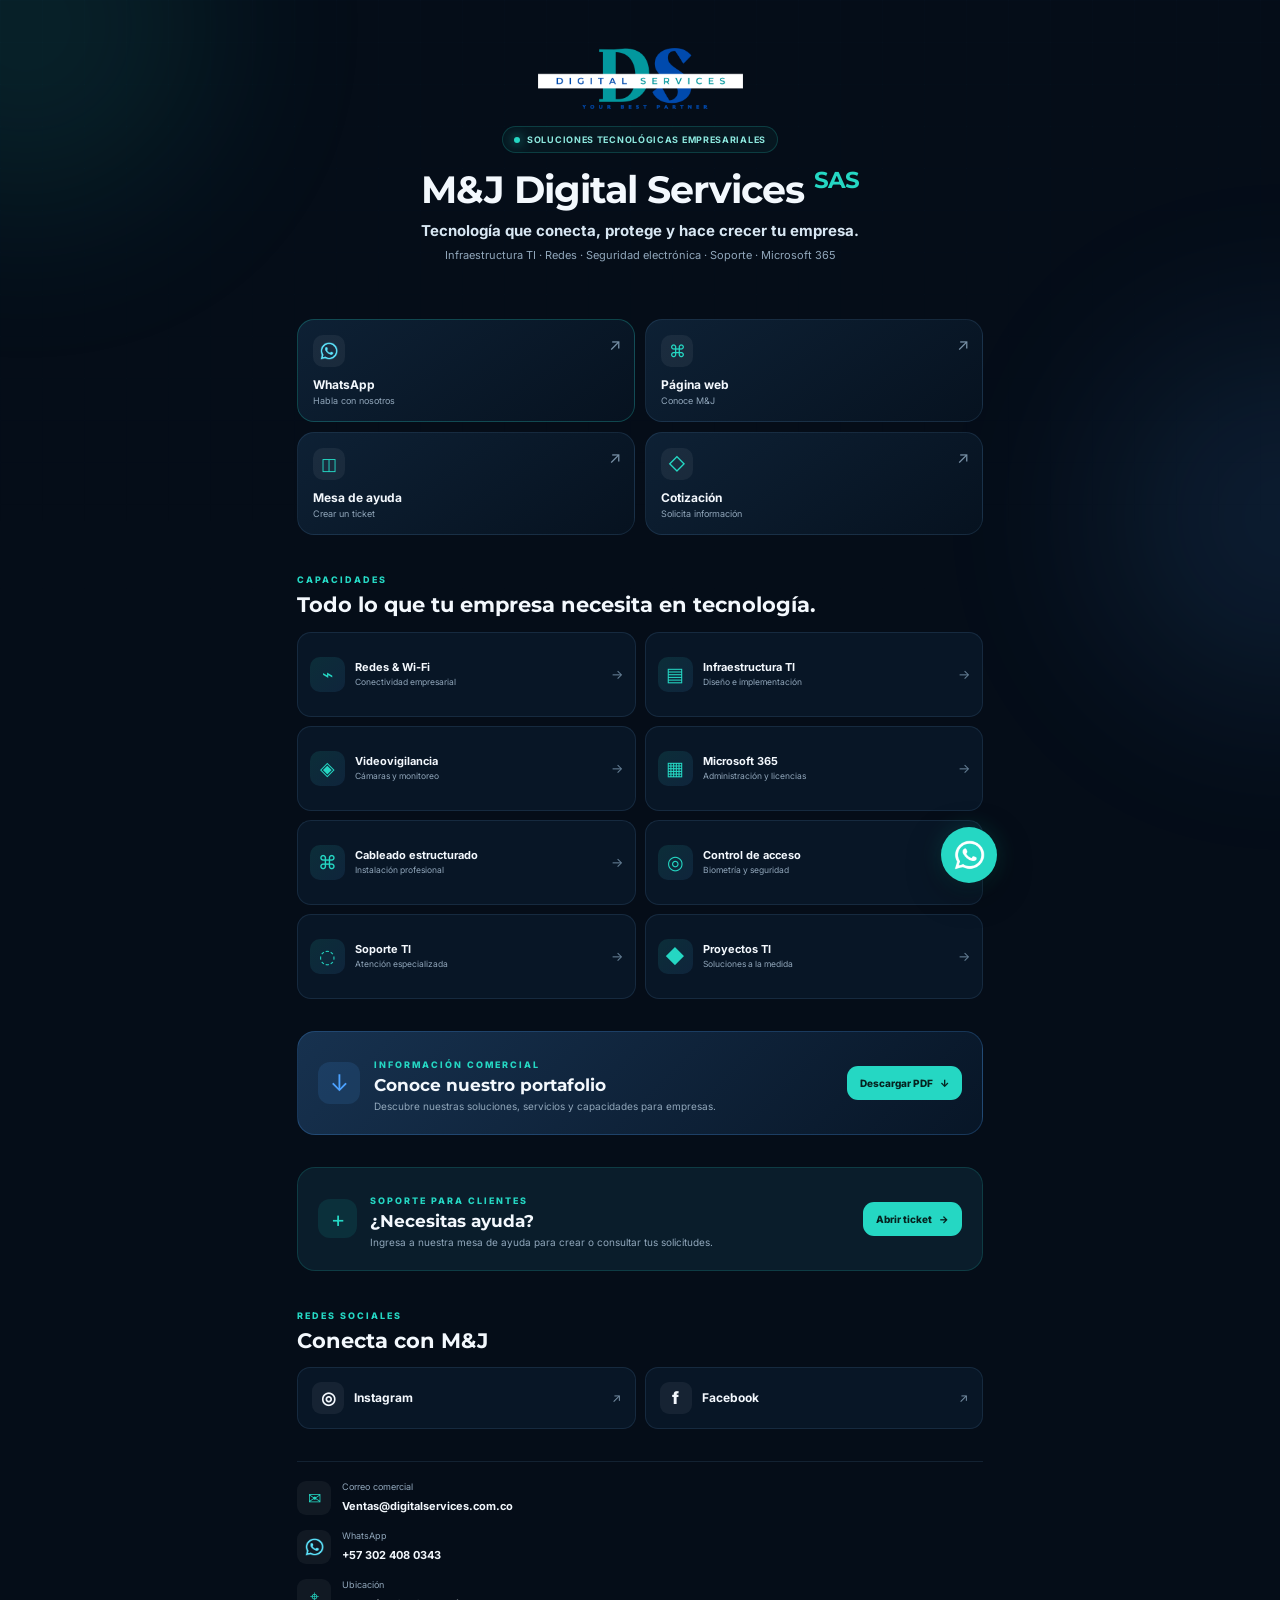
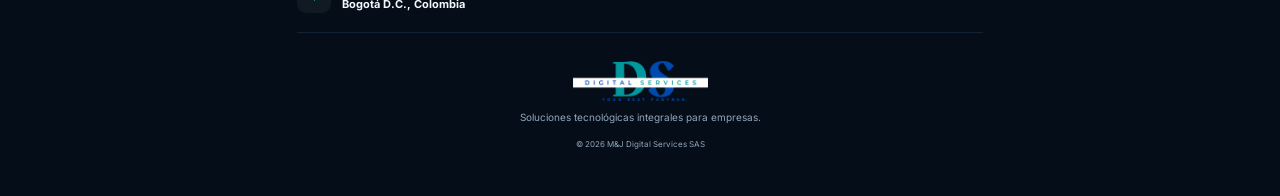
<file: biosite/index.html>
<!DOCTYPE html>
<html lang="es">
<head>
<meta charset="UTF-8">
<meta name="viewport" content="width=device-width, initial-scale=1.0">
<meta name="description" content="M&J Digital Services SAS — soluciones integrales de tecnología, infraestructura TI, redes, seguridad electrónica y soporte empresarial.">
<meta name="theme-color" content="#06111f">
<title>M&J Digital Services | BioSite</title>
<link rel="icon" type="image/png" href="img/logo-digital-services.png">
<link rel="preconnect" href="https://fonts.googleapis.com">
<link rel="preconnect" href="https://fonts.gstatic.com" crossorigin>
<link href="https://fonts.googleapis.com/css2?family=Inter:wght@400;500;600;700;800&family=Montserrat:wght@600;700;800&display=swap" rel="stylesheet">
<link rel="stylesheet" href="styles.css">
</head>
<body>
<div class="grid-bg"></div>
<div class="orb orb-a"></div><div class="orb orb-b"></div>

<main class="page">
  <header class="hero reveal">
    <div class="logo-wrap"><img src="img/logo-digital-services.png" alt="M&J Digital Services SAS"></div>
    <div class="status"><i></i> Soluciones tecnológicas empresariales</div>
    <h1>M&J Digital Services <span>SAS</span></h1>
    <p class="hero-text">Tecnología que conecta, protege y hace crecer tu empresa.</p>
    <p class="hero-sub">Infraestructura TI · Redes · Seguridad electrónica · Soporte · Microsoft 365</p>
  </header>

  <section class="quick-links reveal delay-1">
    <a class="quick whatsapp" href="https://wa.me/573024080343?text=Hola%20M%26J%20Digital%20Services%2C%20estoy%20interesado%20en%20sus%20servicios." target="_blank" rel="noopener">
      <span class="ico"><img src="img/whatsapp-blue.png" alt="WhatsApp"></span><b>WhatsApp</b><small>Habla con nosotros</small><em>↗</em>
    </a>
    <a class="quick" href="https://www.digitalservices.com.co" target="_blank" rel="noopener">
      <span class="ico">⌘</span><b>Página web</b><small>Conoce M&J</small><em>↗</em>
    </a>
    <a class="quick" href="https://www.digitalservices.com.co/ticket.html" target="_blank" rel="noopener">
      <span class="ico">◫</span><b>Mesa de ayuda</b><small>Crear un ticket</small><em>↗</em>
    </a>
    <a class="quick" href="https://www.digitalservices.com.co/#contacto" target="_blank" rel="noopener">
      <span class="ico">◇</span><b>Cotización</b><small>Solicita información</small><em>↗</em>
    </a>
  </section>

  <section class="services reveal delay-2">
    <div class="section-title"><small>CAPACIDADES</small><h2>Todo lo que tu empresa necesita en tecnología.</h2></div>
    <div class="service-grid">
      <a href="https://www.digitalservices.com.co/#soluciones" target="_blank" rel="noopener"><span class="tech-icon">⌁</span><div><b>Redes & Wi-Fi</b><small>Conectividad empresarial</small></div><i>→</i></a>
      <a href="https://www.digitalservices.com.co/#soluciones" target="_blank" rel="noopener"><span class="tech-icon">▤</span><div><b>Infraestructura TI</b><small>Diseño e implementación</small></div><i>→</i></a>
      <a href="https://www.digitalservices.com.co/#soluciones" target="_blank" rel="noopener"><span class="tech-icon">◈</span><div><b>Videovigilancia</b><small>Cámaras y monitoreo</small></div><i>→</i></a>
      <a href="https://www.digitalservices.com.co/#soluciones" target="_blank" rel="noopener"><span class="tech-icon">▦</span><div><b>Microsoft 365</b><small>Administración y licencias</small></div><i>→</i></a>
      <a href="https://www.digitalservices.com.co/#soluciones" target="_blank" rel="noopener"><span class="tech-icon">⌘</span><div><b>Cableado estructurado</b><small>Instalación profesional</small></div><i>→</i></a>
      <a href="https://www.digitalservices.com.co/#soluciones" target="_blank" rel="noopener"><span class="tech-icon">◎</span><div><b>Control de acceso</b><small>Biometría y seguridad</small></div><i>→</i></a>
      <a href="https://www.digitalservices.com.co/#soluciones" target="_blank" rel="noopener"><span class="tech-icon">◌</span><div><b>Soporte TI</b><small>Atención especializada</small></div><i>→</i></a>
      <a href="https://www.digitalservices.com.co/#proyectos" target="_blank" rel="noopener"><span class="tech-icon">◆</span><div><b>Proyectos TI</b><small>Soluciones a la medida</small></div><i>→</i></a>
    </div>
  </section>

  <section class="portfolio reveal delay-3">
    <div class="portfolio-icon">↓</div>
    <div><small>INFORMACIÓN COMERCIAL</small><h2>Conoce nuestro portafolio</h2><p>Descubre nuestras soluciones, servicios y capacidades para empresas.</p></div>
    <a class="download" href="portafolio.pdf" download>Descargar PDF <span>↓</span></a>
    <p class="file-note">El archivo <b>portafolio.pdf</b> se agregará en esta carpeta cuando lo tengas listo.</p>
  </section>

  <section class="client reveal">
    <div class="client-icon">+</div>
    <div><small>SOPORTE PARA CLIENTES</small><h2>¿Necesitas ayuda?</h2><p>Ingresa a nuestra mesa de ayuda para crear o consultar tus solicitudes.</p></div>
    <a href="https://www.digitalservices.com.co/ticket.html" target="_blank" rel="noopener">Abrir ticket <span>→</span></a>
  </section>

  <section class="social reveal">
    <div class="section-title"><small>REDES SOCIALES</small><h2>Conecta con M&J</h2></div>
    <div class="social-grid">
      <a href="https://www.instagram.com/digitalservices.sas" target="_blank" rel="noopener"><span>◎</span><b>Instagram</b><i>↗</i></a>
      <a href="https://www.facebook.com/share/1HJCYf5NYh/" target="_blank" rel="noopener"><span>f</span><b>Facebook</b><i>↗</i></a>
    </div>
  </section>

  <section class="contact reveal">
    <a href="mailto:Ventas@digitalservices.com.co"><span>✉</span><div><small>Correo comercial</small><b>Ventas@digitalservices.com.co</b></div></a>
    <a href="https://wa.me/573024080343" target="_blank" rel="noopener"><span><img src="img/whatsapp-blue.png" alt="WhatsApp"></span><div><small>WhatsApp</small><b>+57 302 408 0343</b></div></a>
    <div><span>⌖</span><div><small>Ubicación</small><b>Bogotá D.C., Colombia</b></div></div>
  </section>

  <footer><img src="img/logo-digital-services.png" alt="M&J Digital Services"><p>Soluciones tecnológicas integrales para empresas.</p><small>© <span id="year"></span> M&J Digital Services SAS</small></footer>
</main>

<a class="floating" href="https://wa.me/573024080343?text=Hola%20M%26J%20Digital%20Services%2C%20quiero%20informaci%C3%B3n." target="_blank" rel="noopener" aria-label="WhatsApp"><img src="img/whatsapp-white.png" alt="WhatsApp"></a>
<script src="script.js"></script>
</body>
</html>
</file>
<file: biosite/styles.css>
*{box-sizing:border-box;margin:0;padding:0}
:root{--bg:#050d18;--panel:rgba(10,25,42,.82);--line:rgba(116,176,226,.13);--text:#f3f8fd;--muted:#91a7bb;--cyan:#25d7c3;--blue:#4da2ff}
body{font-family:Inter,Arial,sans-serif;background:var(--bg);color:var(--text);min-height:100vh;overflow-x:hidden}
a{text-decoration:none;color:inherit}.grid-bg{position:fixed;inset:0;pointer-events:none;opacity:.18;background-image:linear-gradient(rgba(80,160,220,.08) 1px,transparent 1px),linear-gradient(90deg,rgba(80,160,220,.08) 1px,transparent 1px);background-size:42px 42px;mask-image:linear-gradient(to bottom,#000,transparent 80%)}
.orb{position:fixed;width:350px;height:350px;border-radius:50%;filter:blur(100px);opacity:.12;pointer-events:none}.orb-a{background:var(--cyan);top:-150px;left:-150px}.orb-b{background:var(--blue);right:-180px;top:38%}
.page{width:min(720px,100%);margin:auto;padding:26px 17px 45px;position:relative}.hero{text-align:center;padding:5px 8px 22px}.logo-wrap{height:95px;display:flex;align-items:center;justify-content:center}.logo-wrap img{max-width:205px;max-height:95px;object-fit:contain}.status{display:inline-flex;align-items:center;gap:7px;border:1px solid rgba(37,215,195,.2);background:rgba(37,215,195,.05);color:#8de9df;padding:7px 11px;border-radius:99px;font-size:9px;letter-spacing:.7px;text-transform:uppercase;font-weight:700}.status i{width:6px;height:6px;border-radius:50%;background:var(--cyan);box-shadow:0 0 12px var(--cyan);animation:pulse 1.8s infinite}h1{font-family:Montserrat,sans-serif;font-size:clamp(27px,7vw,38px);margin-top:13px;letter-spacing:-1px}h1 span{color:var(--cyan);font-size:.6em;vertical-align:top}.hero-text{font-size:15px;font-weight:700;margin-top:8px;color:#d8e7f3}.hero-sub{font-size:11px;color:var(--muted);margin-top:7px;line-height:1.6}
.quick-links{display:grid;grid-template-columns:1fr 1fr;gap:10px}.quick{min-height:94px;border:1px solid var(--line);background:linear-gradient(145deg,rgba(15,35,56,.9),rgba(7,19,33,.9));border-radius:17px;padding:15px;position:relative;overflow:hidden;transition:.25s}.quick:after{content:"";position:absolute;width:80px;height:80px;border-radius:50%;background:var(--blue);filter:blur(35px);opacity:0;right:-25px;bottom:-25px;transition:.3s}.quick:hover{transform:translateY(-4px);border-color:rgba(77,162,255,.35);box-shadow:0 15px 40px rgba(0,0,0,.25)}.quick:hover:after{opacity:.18}.quick.whatsapp{border-color:rgba(37,215,195,.25)}.quick .ico{display:grid;place-items:center;width:32px;height:32px;border-radius:10px;background:rgba(255,255,255,.06);color:var(--cyan);font-size:17px;margin-bottom:10px}.quick .ico img{width:18px;height:18px;object-fit:contain}.quick b{display:block;font-size:12px}.quick small{display:block;color:var(--muted);font-size:9px;margin-top:3px}.quick em{position:absolute;right:13px;top:14px;color:#7891a7;font-style:normal}
section{margin-top:32px}.section-title small,.portfolio small,.client small{color:var(--cyan);font-size:9px;letter-spacing:2px;font-weight:800}.section-title h2{font-family:Montserrat,sans-serif;font-size:21px;line-height:1.2;margin-top:5px}.service-grid{display:grid;grid-template-columns:1fr 1fr;gap:9px;margin-top:15px}.service-grid a{display:flex;align-items:center;gap:10px;min-height:85px;padding:12px;border:1px solid var(--line);background:var(--panel);border-radius:14px;transition:.25s}.service-grid a:hover{transform:translateY(-3px);border-color:rgba(37,215,195,.3);background:rgba(14,35,55,.95)}.tech-icon{width:35px;height:35px;flex:none;border-radius:10px;display:grid;place-items:center;color:var(--cyan);background:linear-gradient(135deg,rgba(37,215,195,.12),rgba(77,162,255,.1));font-size:19px}.service-grid b{display:block;font-size:11px}.service-grid small{display:block;color:var(--muted);font-size:8.5px;margin-top:3px;line-height:1.35}.service-grid i{margin-left:auto;color:#668096;font-style:normal;font-size:13px}
.portfolio{position:relative;display:grid;grid-template-columns:auto 1fr auto;gap:14px;align-items:center;padding:20px;border-radius:18px;border:1px solid rgba(77,162,255,.22);background:linear-gradient(135deg,rgba(24,52,82,.95),rgba(8,23,40,.95));overflow:hidden}.portfolio:before{content:"";position:absolute;inset:0;background:linear-gradient(110deg,transparent 20%,rgba(255,255,255,.06) 50%,transparent 80%);transform:translateX(-100%);animation:shine 5s infinite}.portfolio-icon{width:42px;height:42px;border-radius:12px;display:grid;place-items:center;background:rgba(77,162,255,.12);color:var(--blue);font-size:23px}.portfolio h2,.client h2{font-family:Montserrat,sans-serif;font-size:17px;margin-top:3px}.portfolio p,.client p{font-size:10px;color:var(--muted);line-height:1.5;margin-top:4px}.download,.client>a{position:relative;z-index:1;background:var(--cyan);color:#06221f;border-radius:11px;padding:11px 13px;font-weight:800;font-size:10px;white-space:nowrap}.download span,.client>a span{margin-left:5px}.file-note{display:none!important}
.client{display:grid;grid-template-columns:auto 1fr auto;align-items:center;gap:13px;padding:20px;border:1px solid rgba(37,215,195,.16);background:rgba(12,34,49,.8);border-radius:18px}.client-icon{width:39px;height:39px;border-radius:12px;background:rgba(37,215,195,.1);color:var(--cyan);display:grid;place-items:center;font-size:22px}.social-grid{display:grid;grid-template-columns:1fr 1fr;gap:9px;margin-top:14px}.social-grid a{display:flex;align-items:center;gap:10px;border:1px solid var(--line);background:var(--panel);padding:14px;border-radius:13px;font-size:12px}.social-grid span{width:32px;height:32px;border-radius:9px;background:rgba(255,255,255,.06);display:grid;place-items:center;font-size:17px;font-weight:800}.social-grid i{margin-left:auto;color:#7891a7;font-style:normal}.contact{border-top:1px solid var(--line);border-bottom:1px solid var(--line);padding:19px 0;display:grid;gap:15px}.contact>a,.contact>div{display:flex;gap:11px;align-items:center}.contact>*>span{width:34px;height:34px;border-radius:9px;background:rgba(255,255,255,.05);display:grid;place-items:center;color:var(--cyan)}.contact>*>span img{width:19px;height:19px;object-fit:contain}.contact small{display:block;color:var(--muted);font-size:9px;margin-bottom:2px}.contact b{font-size:11px;word-break:break-word}footer{text-align:center;padding-top:28px;color:var(--muted)}footer img{width:135px;max-height:55px;object-fit:contain}footer p{font-size:10px;margin:6px 0 8px}footer small{font-size:8px}.floating{position:fixed;right:max(16px,calc((100vw - 720px)/2 + 3px));bottom:17px;width:56px;height:56px;border-radius:50%;background:var(--cyan);color:#05241f;display:grid;place-items:center;font-size:23px;box-shadow:0 10px 35px rgba(0,0,0,.4),0 0 25px rgba(37,215,195,.18);z-index:20;animation:float 3s ease-in-out infinite}.floating img{width:31px;height:31px;object-fit:contain}
.reveal{opacity:0;transform:translateY(16px);animation:appear .7s ease forwards}.delay-1{animation-delay:.12s}.delay-2{animation-delay:.22s}.delay-3{animation-delay:.32s}
@keyframes appear{to{opacity:1;transform:none}}@keyframes pulse{50%{opacity:.4;transform:scale(.7)}}@keyframes float{50%{transform:translateY(-5px)}}@keyframes shine{45%,100%{transform:translateX(100%)}}@media(max-width:560px){.page{padding:20px 13px 40px}.portfolio{grid-template-columns:auto 1fr}.download{grid-column:1/-1;text-align:center}.client{grid-template-columns:auto 1fr}.client>a{grid-column:1/-1;text-align:center}.service-grid{gap:8px}.service-grid a{min-height:90px;padding:11px}.floating{right:15px}}
@media(max-width:390px){.quick-links{gap:8px}.quick{padding:12px}.hero-sub{font-size:10px}}
</file>
